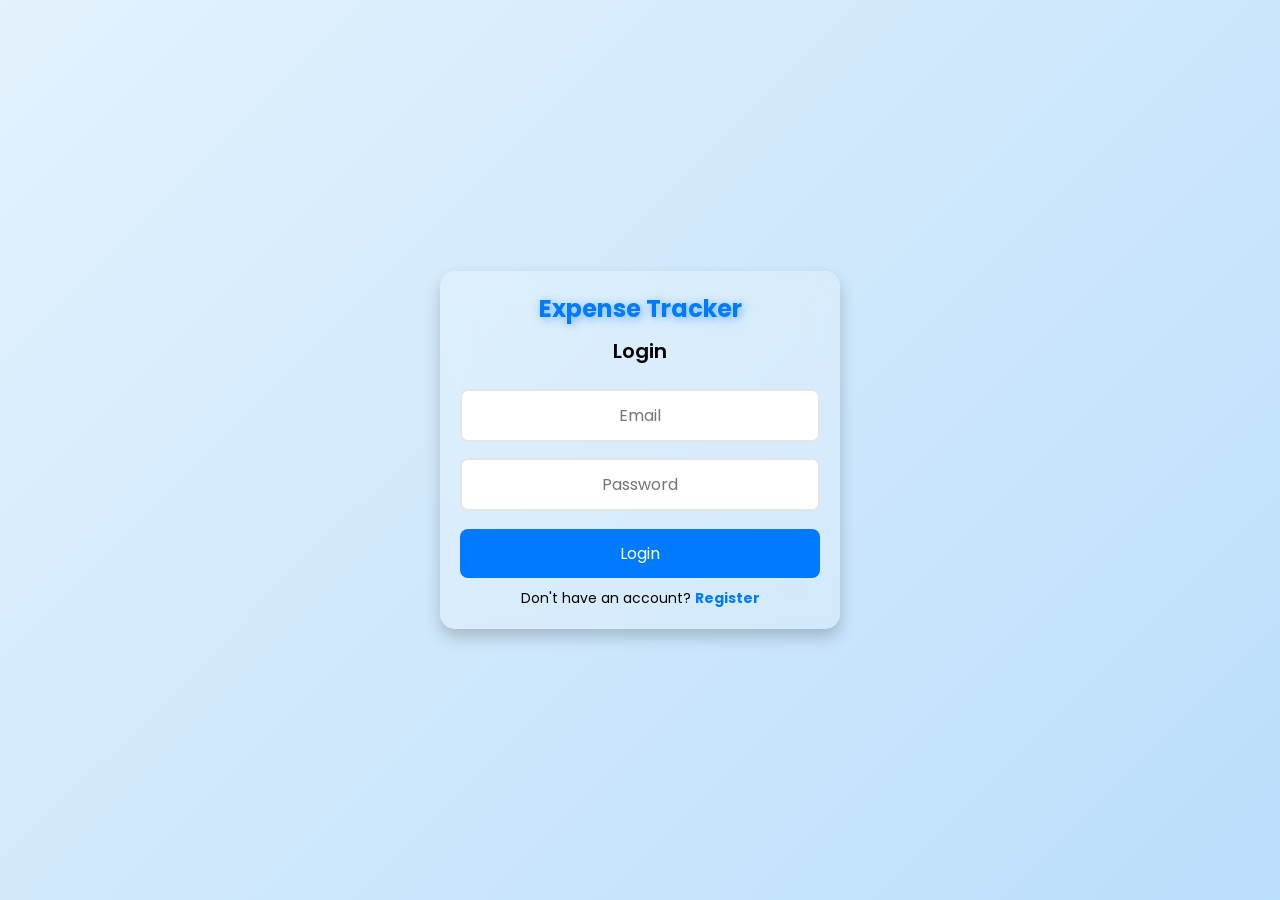
<file: index.html>
<!DOCTYPE html>
<html lang="en">
<head>
    <meta charset="UTF-8">
    <meta name="viewport" content="width=device-width, initial-scale=1.0">
    <title>Login | Expense Tracker</title>
    <link rel="stylesheet" href="login.css">
</head>
<body>

    <div class="container">
        <h2>Expense Tracker</h2>

        <!-- Login Form -->
        <div id="login-box">
            <h3>Login</h3>
            <input type="email" id="login-email" placeholder="Email" required>
            <input type="password" id="login-password" placeholder="Password" required>
            <button onclick="login()">Login</button>
            <p>Don't have an account? <a href="#" onclick="toggleForm()">Register</a></p>
        </div>

        <!-- Registration Form -->
        <div id="register-box" class="hidden">
            <h3>Register</h3>
            <input type="text" id="register-name" placeholder="Full Name" required>
            <input type="email" id="register-email" placeholder="Email" required>
            <input type="password" id="register-password" placeholder="Password" required>
            <button onclick="register()">Register</button>
            <p>Already have an account? <a href="#" onclick="toggleForm()">Login</a></p>
        </div>
    </div>

    <script src="login.js"></script>
</body>
</html>
</file>
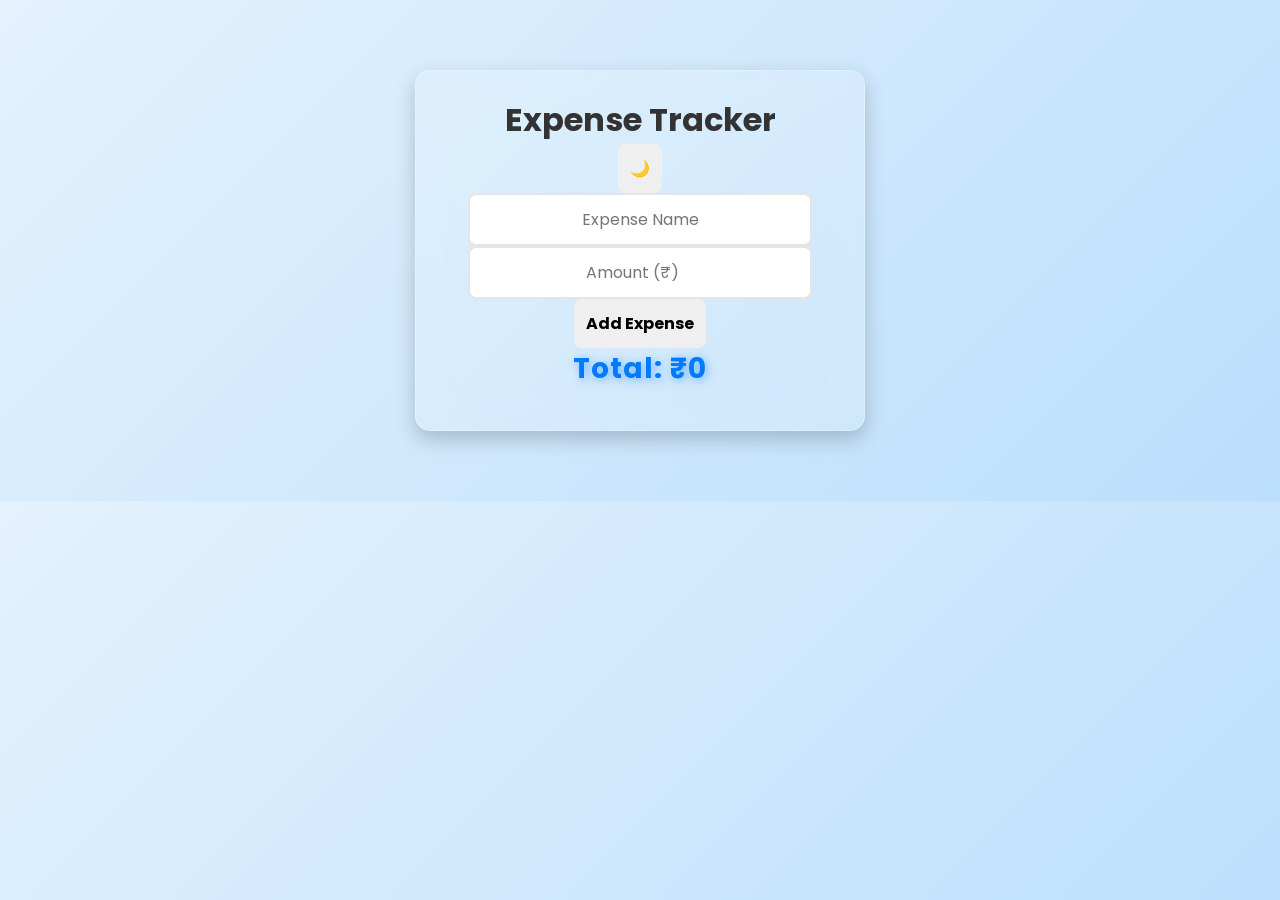
<file: project2.html>
<!DOCTYPE html>
<html lang="en">
<head>
    <meta charset="UTF-8">
    <meta name="viewport" content="width=device-width, initial-scale=1.0">
    <title>Expense Tracker</title>
    <link rel="stylesheet" href="project2.css">
</head>
<body>
    <div class="container">
        <h1>Expense Tracker</h1>
        
        <button id="toggleMode">🌙</button>

        <form id="expenseForm">
            <input type="text" id="expenseName" placeholder="Expense Name" required>
            <input type="number" id="expenseAmount" placeholder="Amount (₹)" required>
            <button type="submit">Add Expense</button>
        </form>

        <ul id="expenseList"></ul>

        <div class="total-expense">
            <h2>Total: ₹<span id="totalAmount">0</span></h2>
        </div>
    </div>

    <script src="project2.js"></script>
</body>
</html>
</file>
<file: login.css>
@import url('https://fonts.googleapis.com/css2?family=Poppins:wght@300;400;600&display=swap');

* {
    margin: 0;
    padding: 0;
    box-sizing: border-box;
    font-family: 'Poppins', sans-serif;
}

body {
    background: linear-gradient(135deg, #e3f2fd, #bbdefb);
    display: flex;
    justify-content: center;
    align-items: center;
    height: 100vh;
}

/* Glassmorphism Container */
.container {
    width: 90%;
    max-width: 400px;
    background: rgba(255, 255, 255, 0.2);
    backdrop-filter: blur(15px);
    border-radius: 15px;
    padding: 20px;
    text-align: center;
    box-shadow: 0 8px 16px rgba(0, 0, 0, 0.2);
    transition: 0.3s;
}

h2 {
    font-size: 24px;
    margin-bottom: 10px;
    color: #007bff;
    text-shadow: 2px 2px 10px rgba(0, 123, 255, 0.5);
}

h3 {
    font-size: 20px;
    margin-bottom: 15px;
    font-weight: 600;
}

/* Input Fields */
input {
    width: 100%;
    padding: 12px;
    margin: 8px 0;
    border-radius: 8px;
    border: 2px solid rgba(0, 0, 0, 0.1);
    font-size: 16px;
    text-align: center;
    transition: 0.3s;
}

input:focus {
    border-color: #007bff;
    outline: none;
    box-shadow: 0 0 10px rgba(0, 123, 255, 0.5);
}

/* Buttons */
button {
    width: 100%;
    padding: 12px;
    background: #007bff;
    color: white;
    font-size: 16px;
    border: none;
    border-radius: 8px;
    cursor: pointer;
    margin-top: 10px;
    transition: 0.3s;
}

button:hover {
    background: #0056b3;
    transform: scale(1.05);
}

/* Hidden Form */
.hidden {
    display: none;
}

/* Links */
p {
    margin-top: 10px;
    font-size: 14px;
}

p a {
    color: #007bff;
    text-decoration: none;
    font-weight: bold;
}

p a:hover {
    text-decoration: underline;
}
</file>
<file: project2.css>
/* ====== Google Font - Poppins ====== */
@import url('https://fonts.googleapis.com/css2?family=Poppins:wght@300;400;600&display=swap');

/* ====== Global Styles ====== */
* {
    margin: 0;
    padding: 0;
    box-sizing: border-box;
    font-family: 'Poppins', sans-serif;
}

body {
    background: linear-gradient(135deg, #e3f2fd, #bbdefb);
    color: #333;
    text-align: center;
    padding: 20px;
    transition: background 0.3s ease, color 0.3s ease;
}

/* ====== Glassmorphism Container ====== */
.container {
    width: 90%;
    max-width: 450px;
    margin: 50px auto;
    padding: 25px;
    background: rgba(255, 255, 255, 0.15);
    backdrop-filter: blur(15px);
    border-radius: 15px;
    box-shadow: 0 8px 20px rgba(0, 0, 0, 0.2);
    border: 1px solid rgba(255, 255, 255, 0.3);
    animation: fadeIn 0.8s ease-in-out;
}

/* ====== Heading Effect ====== */
h2 {
    font-size: 28px;
    font-weight: bold;
    margin-bottom: 15px;
    letter-spacing: 1px;
    color: #007bff;
    text-shadow: 2px 2px 10px rgba(0, 123, 255, 0.5);
}

/* ====== Theme Toggle Button ====== */
#toggle-theme {
    background: #222;
    color: white;
    border: none;
    padding: 12px 20px;
    border-radius: 25px;
    cursor: pointer;
    font-size: 14px;
    font-weight: bold;
    transition: background 0.3s ease, transform 0.2s ease, box-shadow 0.3s;
}

#toggle-theme:hover {
    background: #444;
    transform: scale(1.05);
    box-shadow: 0 0 10px rgba(255, 255, 255, 0.6);
}

/* ====== Input Fields with Animation ====== */
.expense-form {
    display: flex;
    flex-direction: column;
    gap: 12px;
    margin: 15px 0;
}

input {
    padding: 12px;
    border: 2px solid rgba(0, 0, 0, 0.1);
    border-radius: 8px;
    font-size: 16px;
    text-align: center;
    transition: 0.3s ease-in-out;
}

input:focus {
    border-color: #007bff;
    outline: none;
    box-shadow: 0 0 10px rgba(0, 123, 255, 0.5);
}

/* ====== Animated Buttons ====== */
button {
    padding: 12px;
    border: none;
    border-radius: 8px;
    font-size: 16px;
    cursor: pointer;
    font-weight: bold;
    transition: 0.3s ease;
}

button:hover {
    opacity: 0.85;
    transform: scale(1.05);
}

/* Add Expense Button */
.expense-form button {
    background: #28a745;
    color: white;
    box-shadow: 0 4px 8px rgba(40, 167, 69, 0.3);
}

.expense-form button:hover {
    background: #218838;
}

/* ====== Expense List Styles ====== */
ul {
    list-style: none;
    padding: 0;
}

li {
    background: rgba(255, 255, 255, 0.25);
    backdrop-filter: blur(10px);
    margin: 8px 0;
    padding: 12px;
    border-radius: 10px;
    display: flex;
    justify-content: space-between;
    align-items: center;
    font-size: 16px;
    transition: 0.3s ease-in-out;
}

li:hover {
    transform: translateY(-3px);
    box-shadow: 0px 4px 12px rgba(0, 123, 255, 0.3);
}

/* Edit and Delete Buttons */
.edit, .delete {
    background: none;
    border: none;
    cursor: pointer;
    font-size: 18px;
    padding: 5px;
}

.edit {
    color: #007bff;
}

.edit:hover {
    color: #0056b3;
}

.delete {
    color: #dc3545;
}

.delete:hover {
    color: #b02a37;
}

/* ====== Cool Dark Mode with Neon Glow ====== */
.dark-mode {
    background: linear-gradient(135deg, #121212, #1e1e1e);
    color: white;
}

.dark-mode .container {
    background: rgba(0, 0, 0, 0.3);
    border: 1px solid rgba(255, 255, 255, 0.2);
    box-shadow: 0 8px 16px rgba(0, 255, 255, 0.3);
}

.dark-mode li {
    background: rgba(255, 255, 255, 0.1);
}

.dark-mode li:hover {
    box-shadow: 0px 4px 12px rgba(0, 255, 255, 0.3);
}

.dark-mode input {
    background: #222;
    color: white;
    border: 2px solid #555;
}

.dark-mode input::placeholder {
    color: #aaa;
}

/* Dark Mode Buttons */
.dark-mode button {
    color: white;
}

.dark-mode .expense-form button {
    background: #20c997;
    box-shadow: 0 4px 12px rgba(32, 201, 151, 0.5);
}

.dark-mode .expense-form button:hover {
    background: #1aa179;
}

.dark-mode #toggle-theme {
    background: #ffcc00;
    color: black;
}

.dark-mode #toggle-theme:hover {
    background: #e6b800;
}

/* ====== Fade In Animation ====== */
@keyframes fadeIn {
    from {
        opacity: 0;
        transform: translateY(-10px);
    }
    to {
        opacity: 1;
        transform: translateY(0);
    }
}

/* ====== Responsive Design ====== */
@media (max-width: 500px) {
    .container {
        width: 100%;
        padding: 15px;
    }
}
</file>
